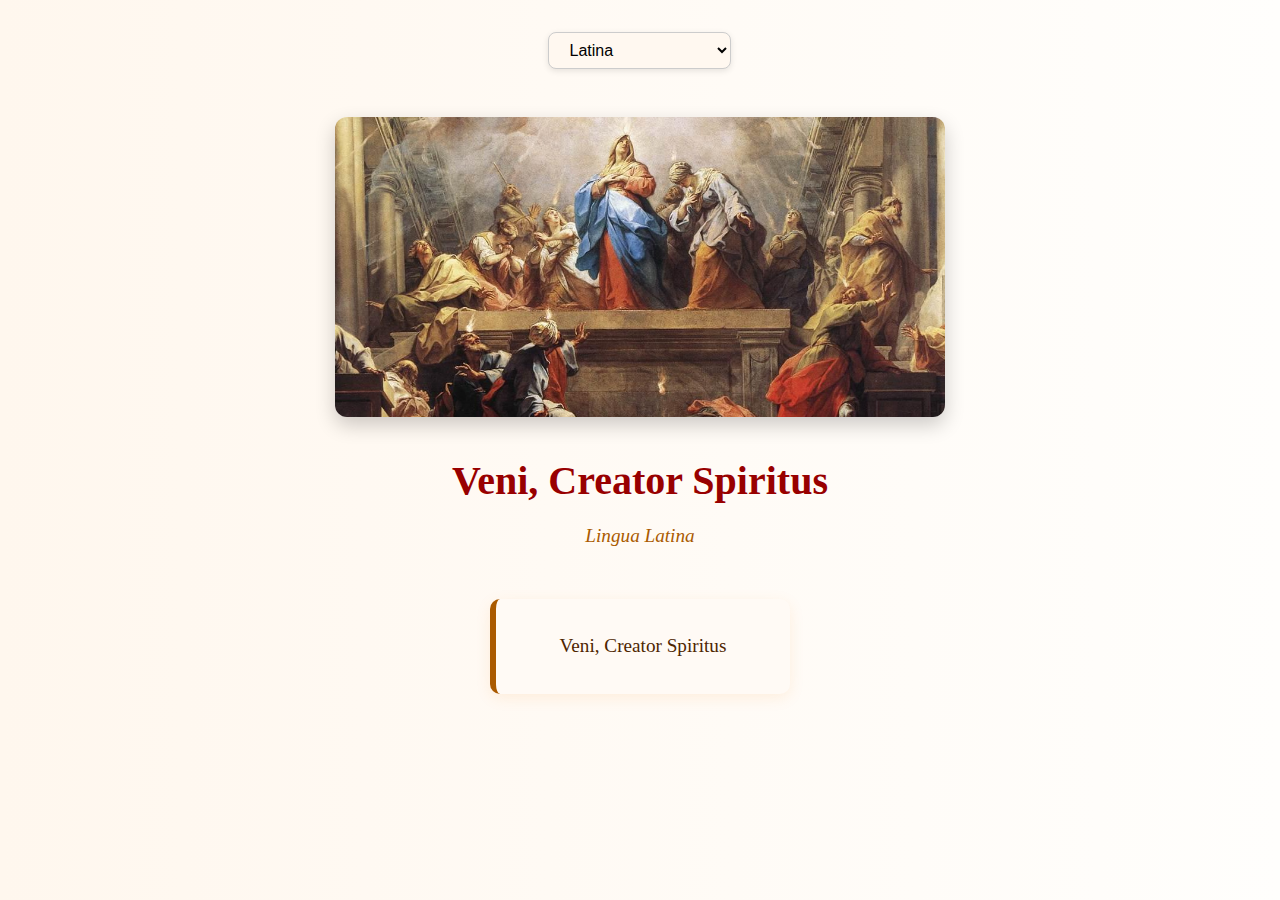
<file: index.html>
<!DOCTYPE html>
<html lang="la">
    <head>
        <meta charset="UTF-8">
        <meta name="viewport" content="width=device-width, initial-scale=1.0">
        <link rel="shortcut icon" href="./assets/images/holyspirit.png" type="image/x-icon">
        <link rel="stylesheet" href="./assets/css/style.css">
        <title>Litania Pentecostes</title>
    </head>
    <body>
        <header>
            <select id="language-select">
                <option value="la">Latina</option>
                <option value="en">English</option>
                <option value="zh">中文 (Zhōngwén)</option>
                <option value="hi">हिन्दी</option>
                <option value="es">Español</option>
                <option value="ar">العربية</option>
                <option value="fr">Français</option>
                <option value="bn">বাংলা</option>
                <option value="pt">Português</option>
                <option value="ru">Русский</option>
                <option value="id">Bahasa Indonesia</option>
                <option value="ur">اردو</option>
                <option value="de">Deutsch</option>
                <option value="ja">日本語</option>
                <option value="mr">मराठी</option>
                <option value="vi">Tiếng Việt</option>
                <option value="te">తెలుగు</option>
                <option value="ha">Hausa</option>
                <option value="tr">Türkçe</option>
                <option value="sq">Shqip</option>
                <option value="am">አማርኛ</option>
                <option value="as">অসমীয়া</option>
                <option value="bs">Bosanski</option>
                <option value="bg">Български</option>
                <option value="my">ဗမာစာ</option>
                <option value="km">ភាសាខ្មែរ</option>
                <option value="hr">Hrvatski</option>
                <option value="cs">Čeština</option>
                <option value="da">Dansk</option>
                <option value="prs">دری</option>
                <option value="nl">Nederlands</option>
                <option value="dz">རྫོང་ཁ</option>
                <option value="hy">Հայերեն</option>
                <option value="pa">ਪੰਜਾਬੀ</option>
                <option value="et">Eesti</option>
                <option value="fil">Filipino</option>
                <option value="fi">Suomi</option>
                <option value="ka">ქართული</option>
                <option value="el">Ελληνικά</option>
                <option value="gu">ગુજરાતી</option>
                <option value="mn">Монгол хэл</option>
                <option value="hu">Magyar</option>
                <option value="is">Íslenska</option>
                <option value="it">Italiano</option>
                <option value="kn">ಕನ್ನಡ</option>
                <option value="ko">한국어</option>
                <option value="lo">ພາສາລາວ</option>
                <option value="lv">Latviešu</option>
                <option value="lt">Lietuvių</option>
                <option value="mk">Македонски</option>
                <option value="ml">മലയാളം</option>
                <option value="he">עברית</option>
                <option value="ne">नेपाली</option>
                <option value="az">Azərbaycan dili</option>
                <option value="no">Norsk</option>
                <option value="ps">پښتو</option>
                <option value="pl">Polski</option>
                <option value="ro">Română</option>
                <option value="sr">Српски</option>
                <option value="sv">Svenska</option>
            </select>  
            
            <img src="./assets/images/pentecost.jpg" alt="Mary and the apostles at Pentecost" id="banner">
            
            <hgroup>
                <h1 data-key="prayer-name">Veni, Creator Spiritus</h1>
                <p data-key="language">Lingua Latina</p>
            </hgroup>
        </header>

        <main>
            <p data-key="prayer-text">Veni, Creator Spiritus</p>
        </main>


        <script src="translator.js"></script>
    </body>
    
</html>
</file>
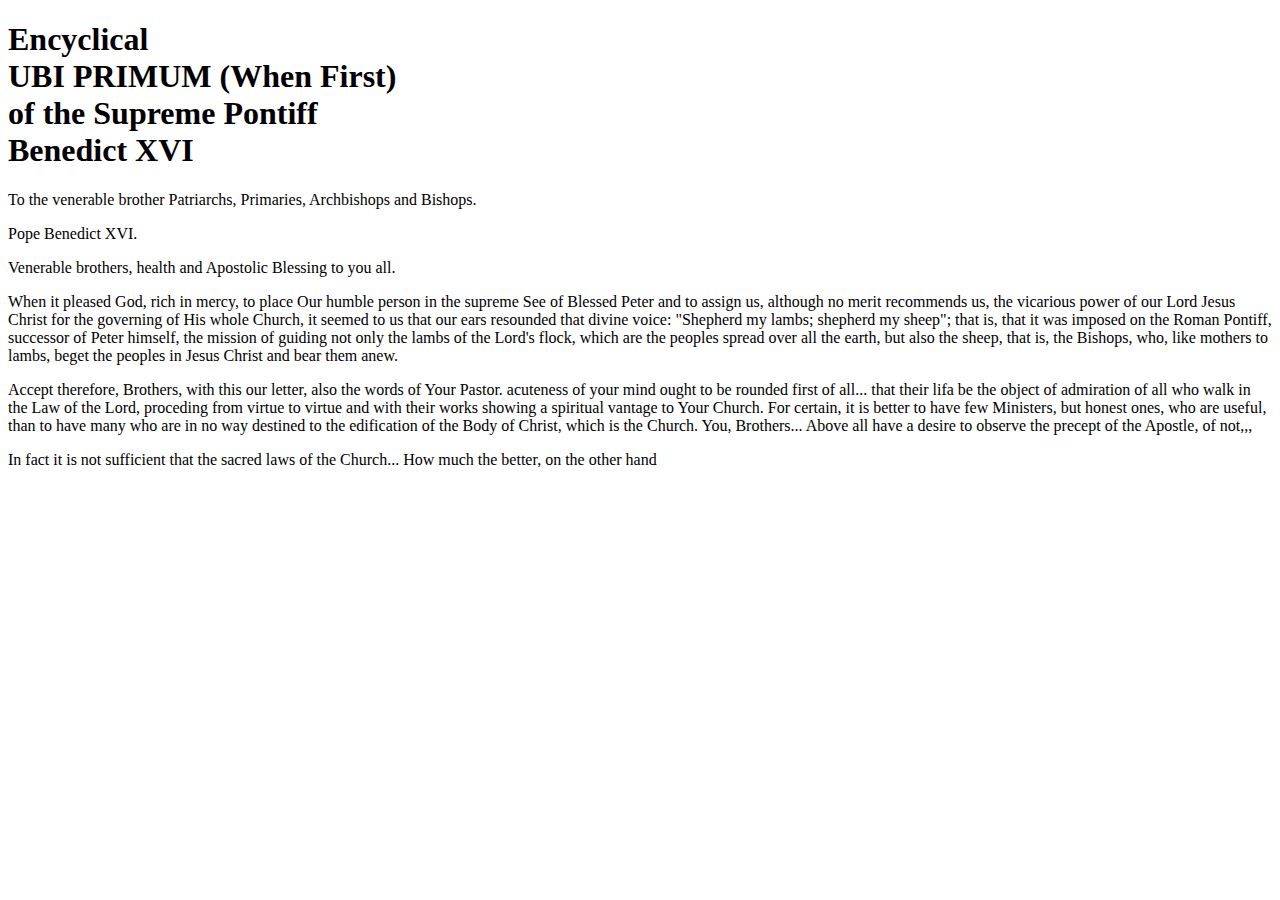
<file: Benedict XIV/ubi-primum.html>
<!DOCTYPE html>
<html lang="en">
<head>
    <meta charset="UTF-8">
    <meta name="viewport" content="width=device-width, initial-scale=1.0">
    <link rel="shortcut icon" href="../assets/pope_2360873.png" type="image/x-icon">
    <title>UBI PRIMUM | Benedict XVI</title>
</head>
<body>
    <header>
        <h1>Encyclical
            <br>
            UBI PRIMUM (When First)
            <br>
            of the Supreme Pontiff
            <br>
            Benedict XVI
        </h1>
    </header>
    <main>
        <p>To the venerable brother Patriarchs, Primaries, Archbishops and Bishops.</p>
        <p>Pope Benedict XVI.</p>
        <p>Venerable brothers, health and Apostolic Blessing to you all.</p>
        <p>When it pleased God, rich in mercy, to place Our humble person in the supreme See of Blessed Peter and to assign us, although no merit recommends us, the vicarious power of our Lord Jesus Christ for the governing of His whole Church, it seemed to us that our ears resounded that divine voice: "Shepherd my lambs; shepherd my sheep"; that is, that it was imposed on the Roman Pontiff, successor of Peter himself, the mission of guiding not only the lambs of the Lord's flock, which are the peoples spread over all the earth, but also the sheep, that is, the Bishops, who, like mothers to lambs, beget the peoples in Jesus Christ and bear them anew.</p>
        <p>Accept therefore, Brothers, with this our letter, also the words of Your Pastor. acuteness of your mind ought to be rounded first of all... that their lifa be the object of admiration of all who walk in the Law of the Lord, proceding from virtue to virtue and with their works showing a spiritual vantage to Your Church. For certain, it is better to have few Ministers, but honest ones, who are useful, than to have many who are in no way destined to the edification of the Body of Christ, which is the Church. You, Brothers... Above all have a desire to observe the precept of the Apostle, of not,,,</p>
        <p>In fact it is not sufficient that the sacred laws of the Church... How much the better, on the other hand </p>

    </main>
    <footer>

    </footer>
    
</body>
</html>
</file>
<file: assets/css/style.css>
* {
    margin: 0;
    padding: 0;
    box-sizing: border-box;
}

body {
    font-family: 'Georgia', serif;
    background: linear-gradient(to left, #fffefc, #fff7ee);
    color: #2c1d0c;
    line-height: 1.6;
    padding: 2rem;
    display: flex;
    flex-direction: column;
    align-items: center;
}

/*  Header Styling */
header {
    text-align: center;
    margin-bottom: 3rem;
}

h1 {
    font-size: 2.5rem;
    margin-bottom: 0.5rem;
    color: rgb(152, 0, 0);
    animation: fadeIn 1.5s ease-in-out;
}

p[data-key="language"] {
    font-size: 1.2rem;
    color: #aa5a00;
    font-style: italic;
    animation: fadeIn 1.5s ease-in-out;
}

/* Select Dropdown Styling */
select#language-select {
    margin-bottom: 1.5rem;
    padding: 0.5rem 1rem;
    border-radius: 8px;
    border: 1px solid #ccc;
    font-size: 1rem;
    background-color: #fff8f0;
    box-shadow: 0 2px 6px rgba(0, 0, 0, 0.1);
    cursor: pointer;
    transition: all 0.3s ease;
}

select#language-select:hover {
    border-color: #e07b00;
}

/* Banner Image */
#banner {
    width: 100%;
    max-height: 300px;
    object-fit: cover;
    border-radius: 12px;
    margin: 1.5rem 0;
    box-shadow: 0 8px 20px rgba(0, 0, 0, 0.2);
    animation: fadeInBanner 2s ease-out;
}

/* Prayer Text */
main p[data-key="prayer-text"] {
    font-size: 1.2rem;
    font-weight: 500;
    text-align: center;
    max-width: 800px;
    color: #4e2500;
    padding: 2rem 4rem;
    background-color: #fffaf5;
    border-left: 6px solid #aa5a00;
    border-radius: 10px;
    box-shadow: 0 4px 15px rgba(244, 123, 0, 0.1);
}

/* Animations */
@keyframes fadeIn {
    from {
        opacity: 0;
        transform: translateY(-40px);
    }

    to {
        opacity: 1;
        transform: translateY(0);
    }
}

@keyframes fadeInBanner {
    from {
        opacity: 0;
        transform: scale(1.02);
    }
    to {
        opacity: 1;
        transfor: scale(1);
    }
}

/* Responsive Desi */
@media (max-width: 600px) {
    h1 {
        font-size: 1.8rem;
    }

    main p[data-key="prayer-text"] {
        font-size: 1.5rem;
        padding: 0.75rem;
    }
}
</file>
